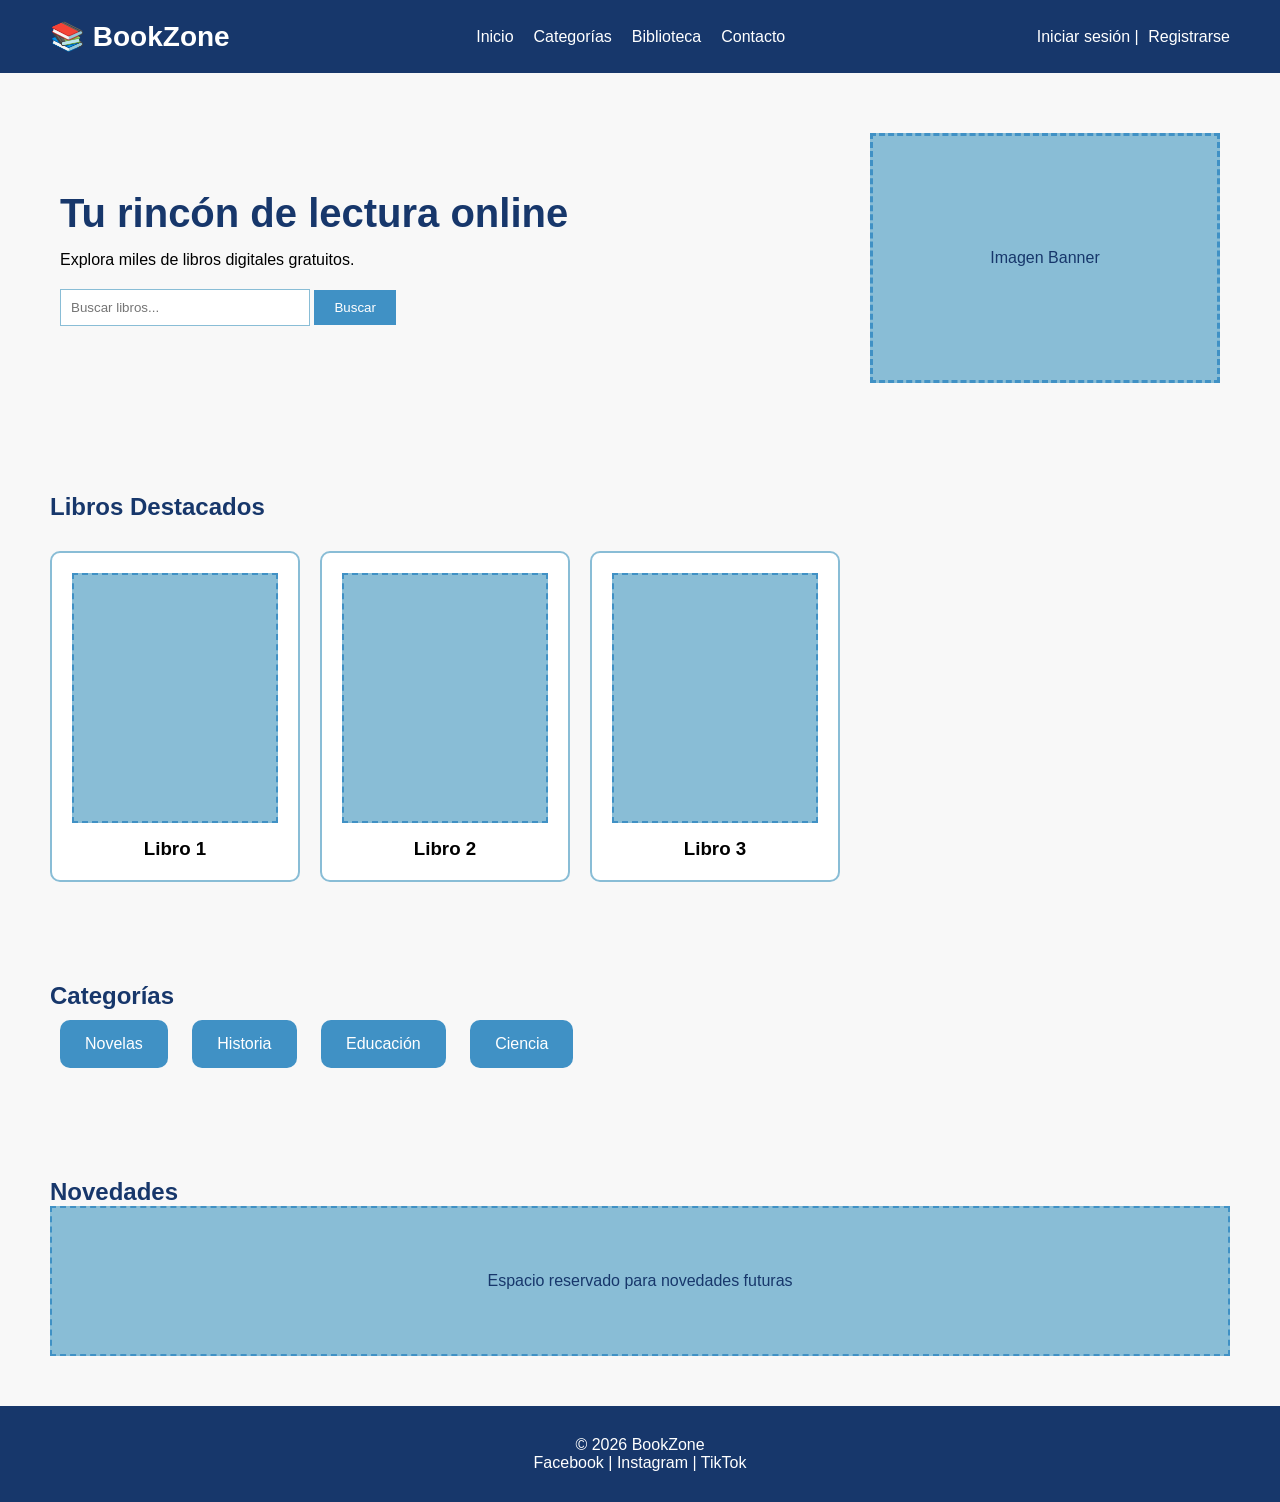
<file: index.html>
<!DOCTYPE html>
<html lang="es">
<head>
    <meta charset="UTF-8">
    <meta name="viewport" content="width=device-width, initial-scale=1.0">
    <title>BookZone</title>

    <link rel="stylesheet" href="style.css">
</head>
<body>

    <!-- HEADER -->
    <header>
        <input type="checkbox" id="menu">
        <label for="menu" class="hamburguesa">☰</label>

        <div class="logo">
            📚 BookZone
        </div>

        <nav>
            <ul>
                <li><a href="index.html">Inicio</a></li>
                <li><a href="categoria">Categorías</a></li>
                <li><a href="biblioteca">Biblioteca</a></li>
                <li><a href="contacto">Contacto</a></li>
            </ul>
        </nav>
       
        <div class="usuario">
        <a href="inicio">Iniciar sesión</a> |
        <a href="registrarse">Registrarse</a>
    </div>
    </header>

    <!-- BANNER -->
    <section class="banner">
        <div class="banner-texto">
            <h1>Tu rincón de lectura online</h1>
            <p>Explora miles de libros digitales gratuitos.</p>

            <input type="text" placeholder="Buscar libros...">
            <button>Buscar</button>
        </div>

        <div class="banner-img">
            Imagen Banner
        </div>
    </section>

    <!-- LIBROS DESTACADOS -->
    <section class="destacados">
        <h2>Libros Destacados</h2>

        <div class="cards">

            <div class="card">
                <div class="placeholder"></div>
                <h3>Libro 1</h3>
            </div>

            <div class="card">
                <div class="placeholder"></div>
                <h3>Libro 2</h3>
            </div>

            <div class="card">
                <div class="placeholder"></div>
                <h3>Libro 3</h3>
            </div>

        </div>
    </section>

    <!-- CATEGORÍAS -->
    <section class="categorias">
        <h2>Categorías</h2>

        <div class="categoria-box">Novelas</div>
        <div class="categoria-box">Historia</div>
        <div class="categoria-box">Educación</div>
        <div class="categoria-box">Ciencia</div>
    </section>
    

    <!-- NOVEDADES -->
    <section class="novedades">
        <h2>Novedades</h2>

        <div class="novedad">
            Espacio reservado para novedades futuras
        </div>
    </section>

    <!-- FOOTER -->
    <footer>
        <p>© 2026 BookZone</p>

        <p>
            Facebook | Instagram | TikTok
        </p>
    </footer>

</body>
</html>
</file>
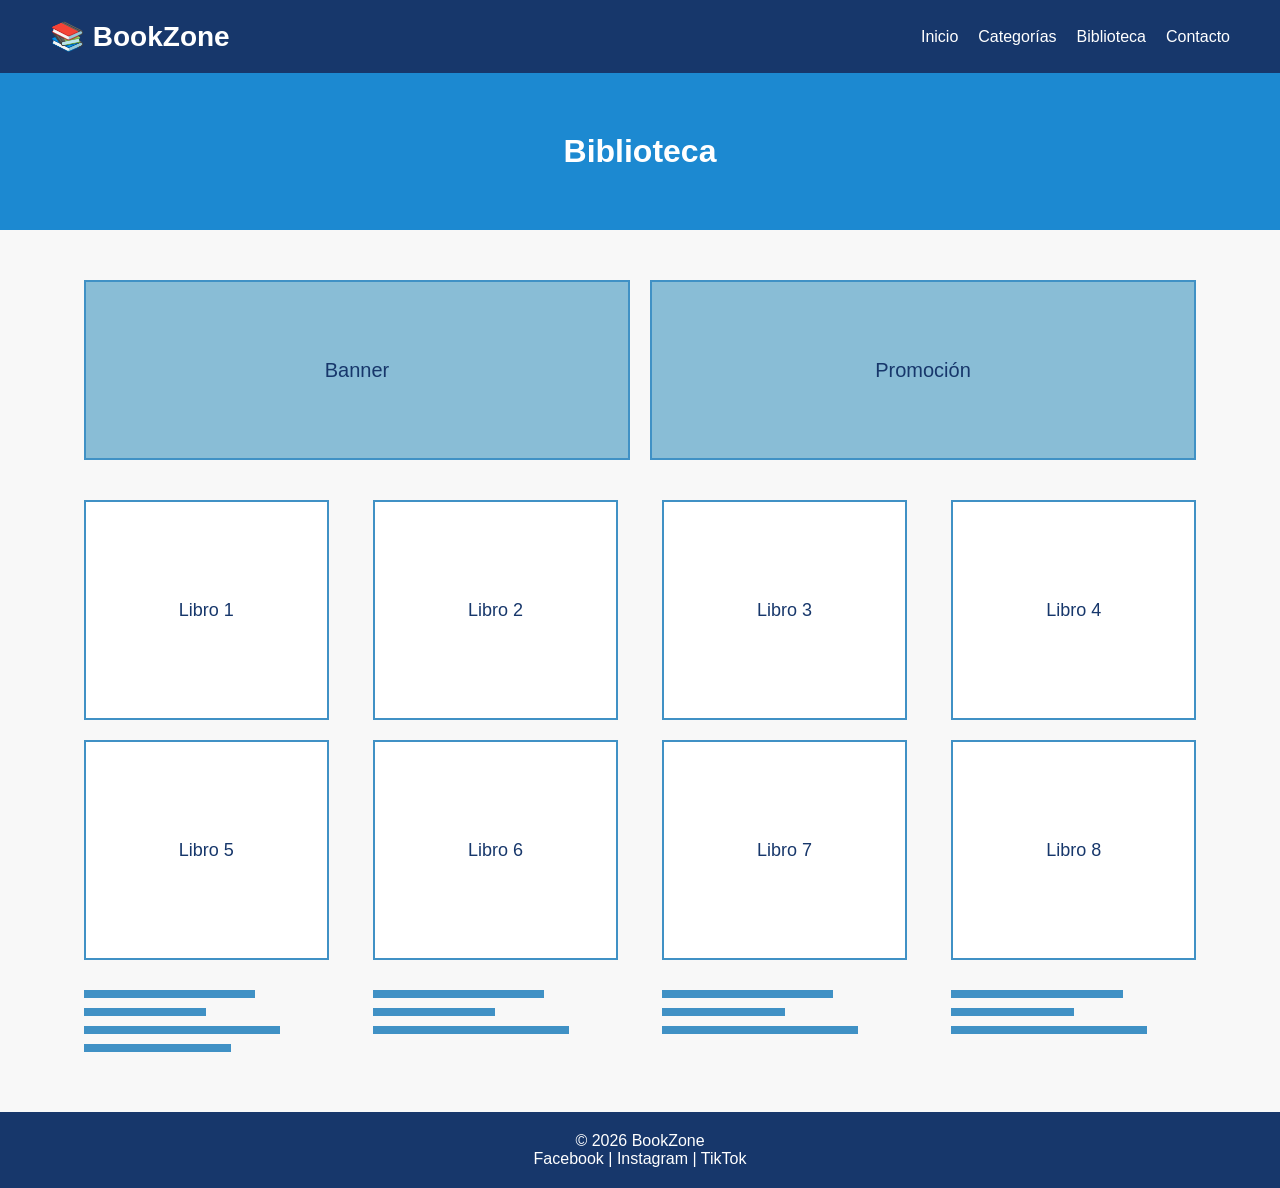
<file: biblioteca/index.html>
<!DOCTYPE html>
<html lang="es">
<head>
    <meta charset="UTF-8">
    <meta name="viewport" content="width=device-width, initial-scale=1.0">
    <title>Biblioteca</title>
    <link rel="stylesheet" href="style_biblioteca.css">
</head>
<body>
    <!-- HEADER -->
   <header>

        <input type="checkbox" id="menu">
        <label for="menu" class="hamburguesa">☰</label>

        <div class="logo">
            📚 BookZone
        </div>

    <nav>
        <ul>
            <li><a href="../index.html">Inicio</a></li>
            <li><a href="../categoria">Categorías</a></li>
            <li><a href="../biblioteca">Biblioteca</a></li>
            <li><a href="../contacto">Contacto</a></li>
        </ul>
    </nav>
</header>
    <div class="titulo">
        <h1>Biblioteca</h1>
    </div>

    <main class="biblioteca">

    <section class="banner">
        <div class="banner1">Banner</div>
        <div class="banner2">Promoción</div>
    </section>

    <section class="libros">
        <div class="libro">Libro 1</div>
        <div class="libro">Libro 2</div>
        <div class="libro">Libro 3</div>
        <div class="libro">Libro 4</div>
    </section>

    <section class="libros">
        <div class="libro">Libro 5</div>
        <div class="libro">Libro 6</div>
        <div class="libro">Libro 7</div>
        <div class="libro">Libro 8</div>
    </section>
    
    <section class="detalle-final">
    <div class="col">
        <div></div>
        <div></div>
        <div></div>
        <div></div>
    </div>

    <div class="col">
        <div></div>
        <div></div>
        <div></div>
    </div>

    <div class="col">
        <div></div>
        <div></div>
        <div></div>
    </div>

    <div class="col">
        <div></div>
        <div></div>
        <div></div>
    </div>
</section>
    
</main>


    <footer>
        <p>© 2026 BookZone</p>

        <p>
            Facebook | Instagram | TikTok
        </p>
    </footer>




    

    
</body>
</html>
</file>
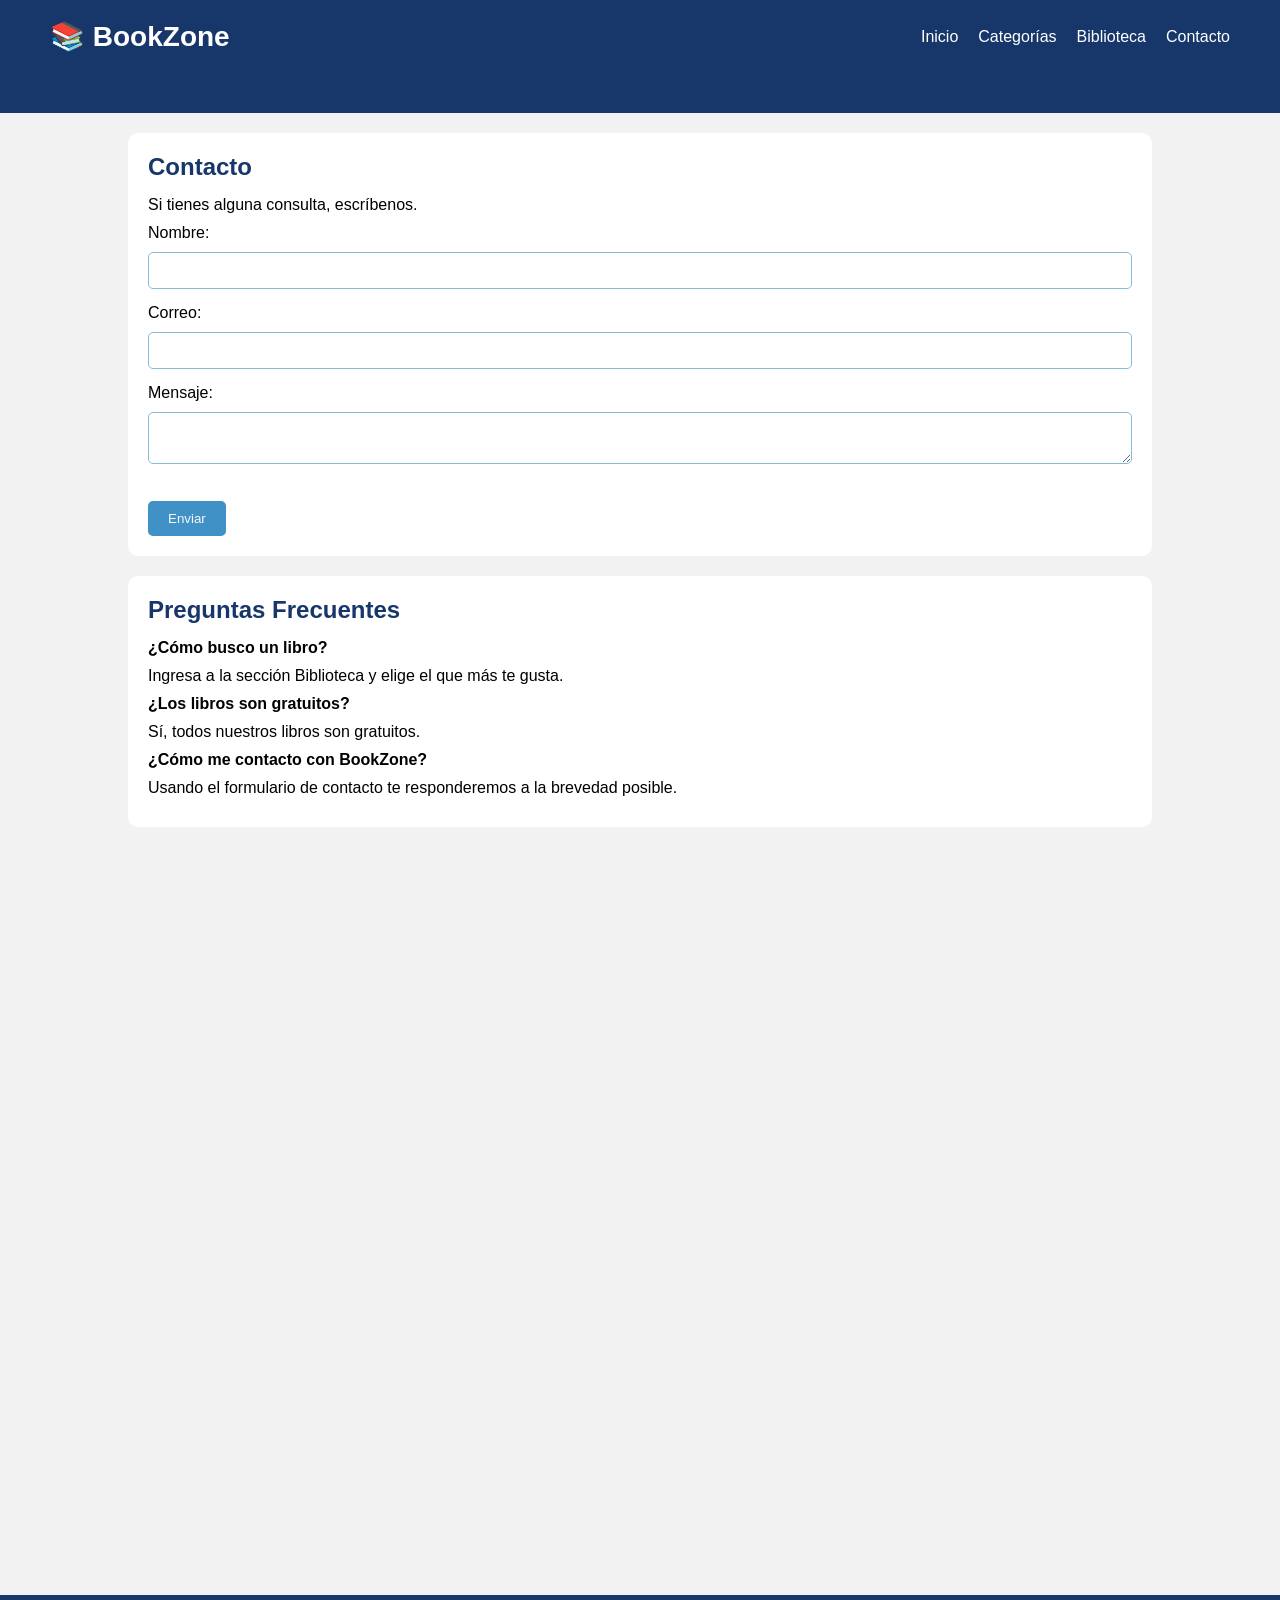
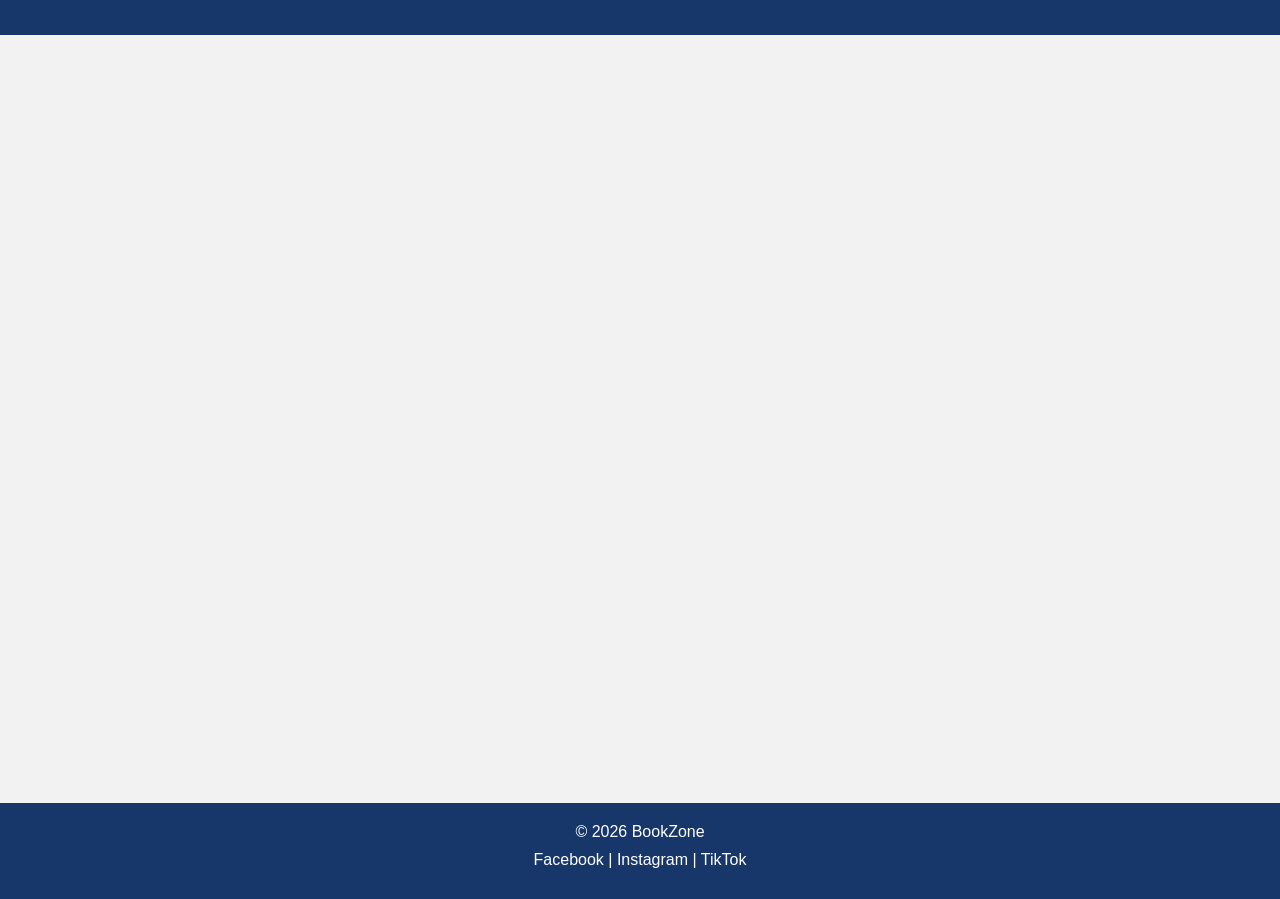
<file: contacto/index.html>
<!DOCTYPE html>
    <html lang="en">
    <head>
        <meta charset="UTF-8">
        <meta name="viewport" content="width=device-width, initial-scale=1.0">
        <title>Contacto</title>
        <link rel="stylesheet" href="style_contacto.css">
    </head>
    <body>
        <!-- HEADER -->
        <header>
            <input type="checkbox" id="menu">
            <label for="menu" class="hamburguesa">☰</label>

            <div class="logo">
                📚 BookZone
            </div>

            <nav>
                <ul>
                    <li><a href="../index.html">Inicio</a></li>
                    <li><a href="../categoria">Categorías</a></li>
                    <li><a href="../biblioteca">Biblioteca</a></li>
                    <li><a href="contacto.html">Contacto</a></li>
                </ul>
            </nav>
        </header>
        <header>

</header>

<!-- AQUÍ PEGA EL FORMULARIO Y LAS PREGUNTAS -->

<section>

    <h1>Contacto</h1>

    <p>Si tienes alguna consulta, escríbenos.</p>

    <form>

        <p>Nombre:</p>
        <input type="text">

        <p>Correo:</p>
        <input type="email">

        <p>Mensaje:</p>
        <textarea></textarea>

        <br><br>

        <button>Enviar</button>

    </form>

</section>

<section>

    <h2>Preguntas Frecuentes</h2>

    <p><b>¿Cómo busco un libro?</b></p>
    <p>Ingresa a la sección Biblioteca y elige el que más te gusta.</p>

    <p><b>¿Los libros son gratuitos?</b></p>
    <p>Sí, todos nuestros libros son gratuitos.</p>

    <p><b>¿Cómo me contacto con BookZone?</b></p>
    <p>Usando el formulario de contacto te responderemos a la brevedad posible.</p>

</section>

<footer>
</footer>




        
        <!-- FOOTER -->
        <footer>
            <p>© 2026 BookZone</p>

            <p>
                Facebook | Instagram | TikTok
            </p>
        </footer>

    </body>
    </html>
</file>
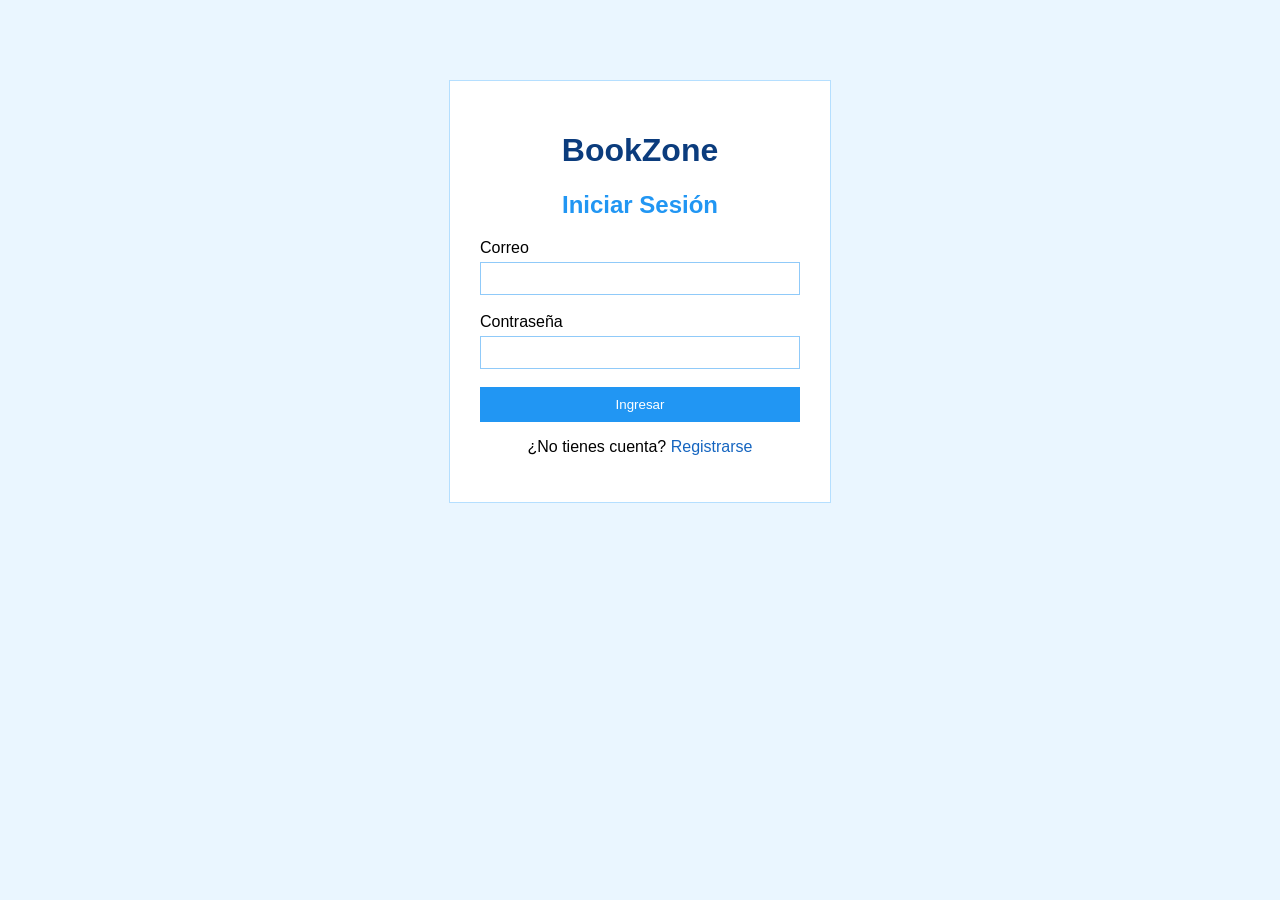
<file: inicio/index.html>
<!DOCTYPE html>
<html lang="es">

<head>

<meta charset="UTF-8">

<meta name="viewport" content="width=device-width, initial-scale=1.0">

<title>Iniciar Sesión</title>

<link rel="stylesheet" href="inicio.css">

</head>

<body>

<div class="contenedor">

<h1>BookZone</h1>

<h2>Iniciar Sesión</h2>

<form>

<label>Correo</label><br>
<input type="email"><br><br>

<label>Contraseña</label><br>
<input type="password"><br><br>

<input type="submit" value="Ingresar">

</form>

<p>

¿No tienes cuenta?

<a href="../registrarse">Registrarse</a>

</p>

</div>

</body>

</html>
</file>
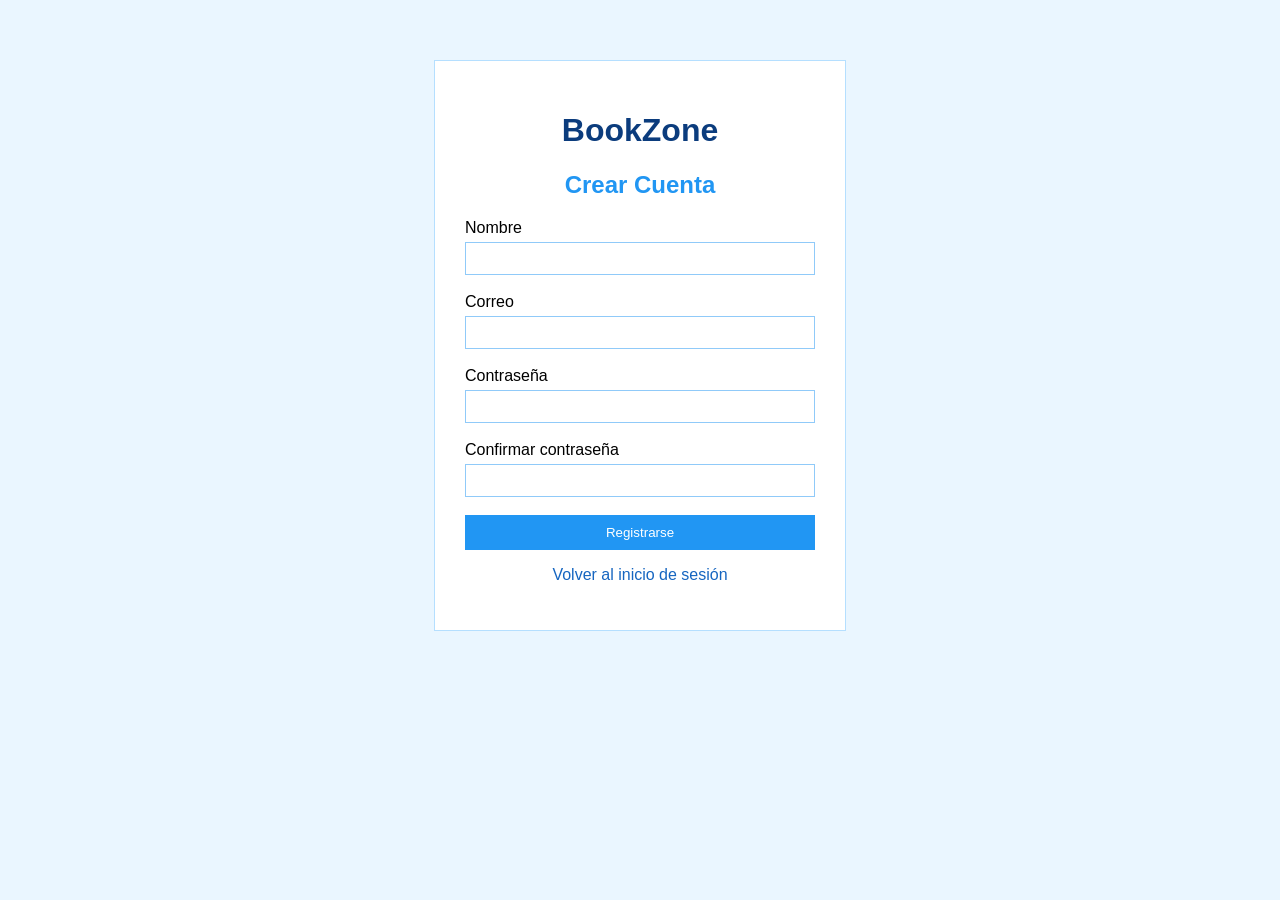
<file: registrarse/index.html>
<!DOCTYPE html>

<html lang="es">

<head>

<meta charset="UTF-8">

<meta name="viewport" content="width=device-width, initial-scale=1.0">

<title>Registro</title>

<link rel="stylesheet" href="registrarse.css">

</head>

<body>

<div class="contenedor">

<h1>BookZone</h1>

<h2>Crear Cuenta</h2>

<form>

<label>Nombre</label><br>
<input type="text"><br><br>

<label>Correo</label><br>
<input type="email"><br><br>

<label>Contraseña</label><br>
<input type="password"><br><br>

<label>Confirmar contraseña</label><br>
<input type="password"><br><br>

<input type="submit" value="Registrarse">

</form>

<p>

<a href="../inicio">

Volver al inicio de sesión

</a>

</p>

</div>

</body>

</html>
</file>
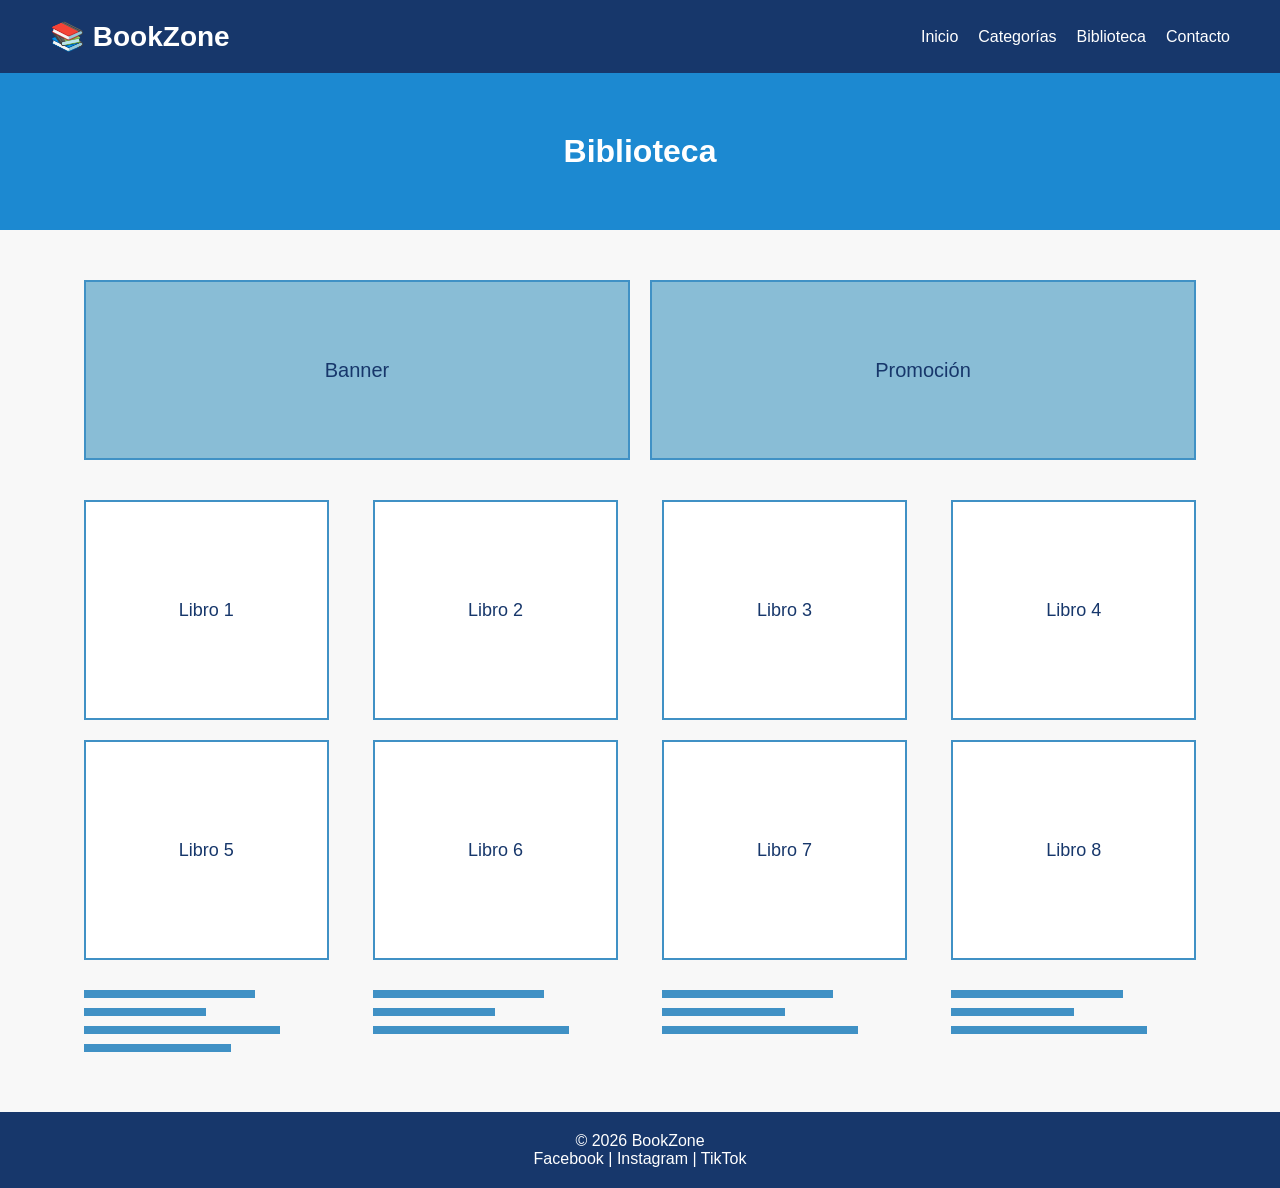
<file: biblioteca/biblioteca.html>
<!DOCTYPE html>
<html lang="es">
<head>
    <meta charset="UTF-8">
    <meta name="viewport" content="width=device-width, initial-scale=1.0">
    <title>Biblioteca</title>
    <link rel="stylesheet" href="style_biblioteca.css">
</head>
<body>
    <!-- HEADER -->
   <header>

        <input type="checkbox" id="menu">
        <label for="menu" class="hamburguesa">☰</label>

        <div class="logo">
            📚 BookZone
        </div>

    <nav>
        <ul>
            <li><a href="../index.html">Inicio</a></li>
            <li><a href="../categoria/categorias.html">Categorías</a></li>
            <li><a href="../biblioteca/biblioteca.html">Biblioteca</a></li>
            <li><a href="../contacto/contacto.html">Contacto</a></li>
        </ul>
    </nav>
</header>
    <div class="titulo">
        <h1>Biblioteca</h1>
    </div>

    <main class="biblioteca">

    <section class="banner">
        <div class="banner1">Banner</div>
        <div class="banner2">Promoción</div>
    </section>

    <section class="libros">
        <div class="libro">Libro 1</div>
        <div class="libro">Libro 2</div>
        <div class="libro">Libro 3</div>
        <div class="libro">Libro 4</div>
    </section>

    <section class="libros">
        <div class="libro">Libro 5</div>
        <div class="libro">Libro 6</div>
        <div class="libro">Libro 7</div>
        <div class="libro">Libro 8</div>
    </section>
    
    <section class="detalle-final">
    <div class="col">
        <div></div>
        <div></div>
        <div></div>
        <div></div>
    </div>

    <div class="col">
        <div></div>
        <div></div>
        <div></div>
    </div>

    <div class="col">
        <div></div>
        <div></div>
        <div></div>
    </div>

    <div class="col">
        <div></div>
        <div></div>
        <div></div>
    </div>
</section>
    
</main>


    <footer>
        <p>© 2026 BookZone</p>

        <p>
            Facebook | Instagram | TikTok
        </p>
    </footer>




    

    
</body>
</html>
</file>
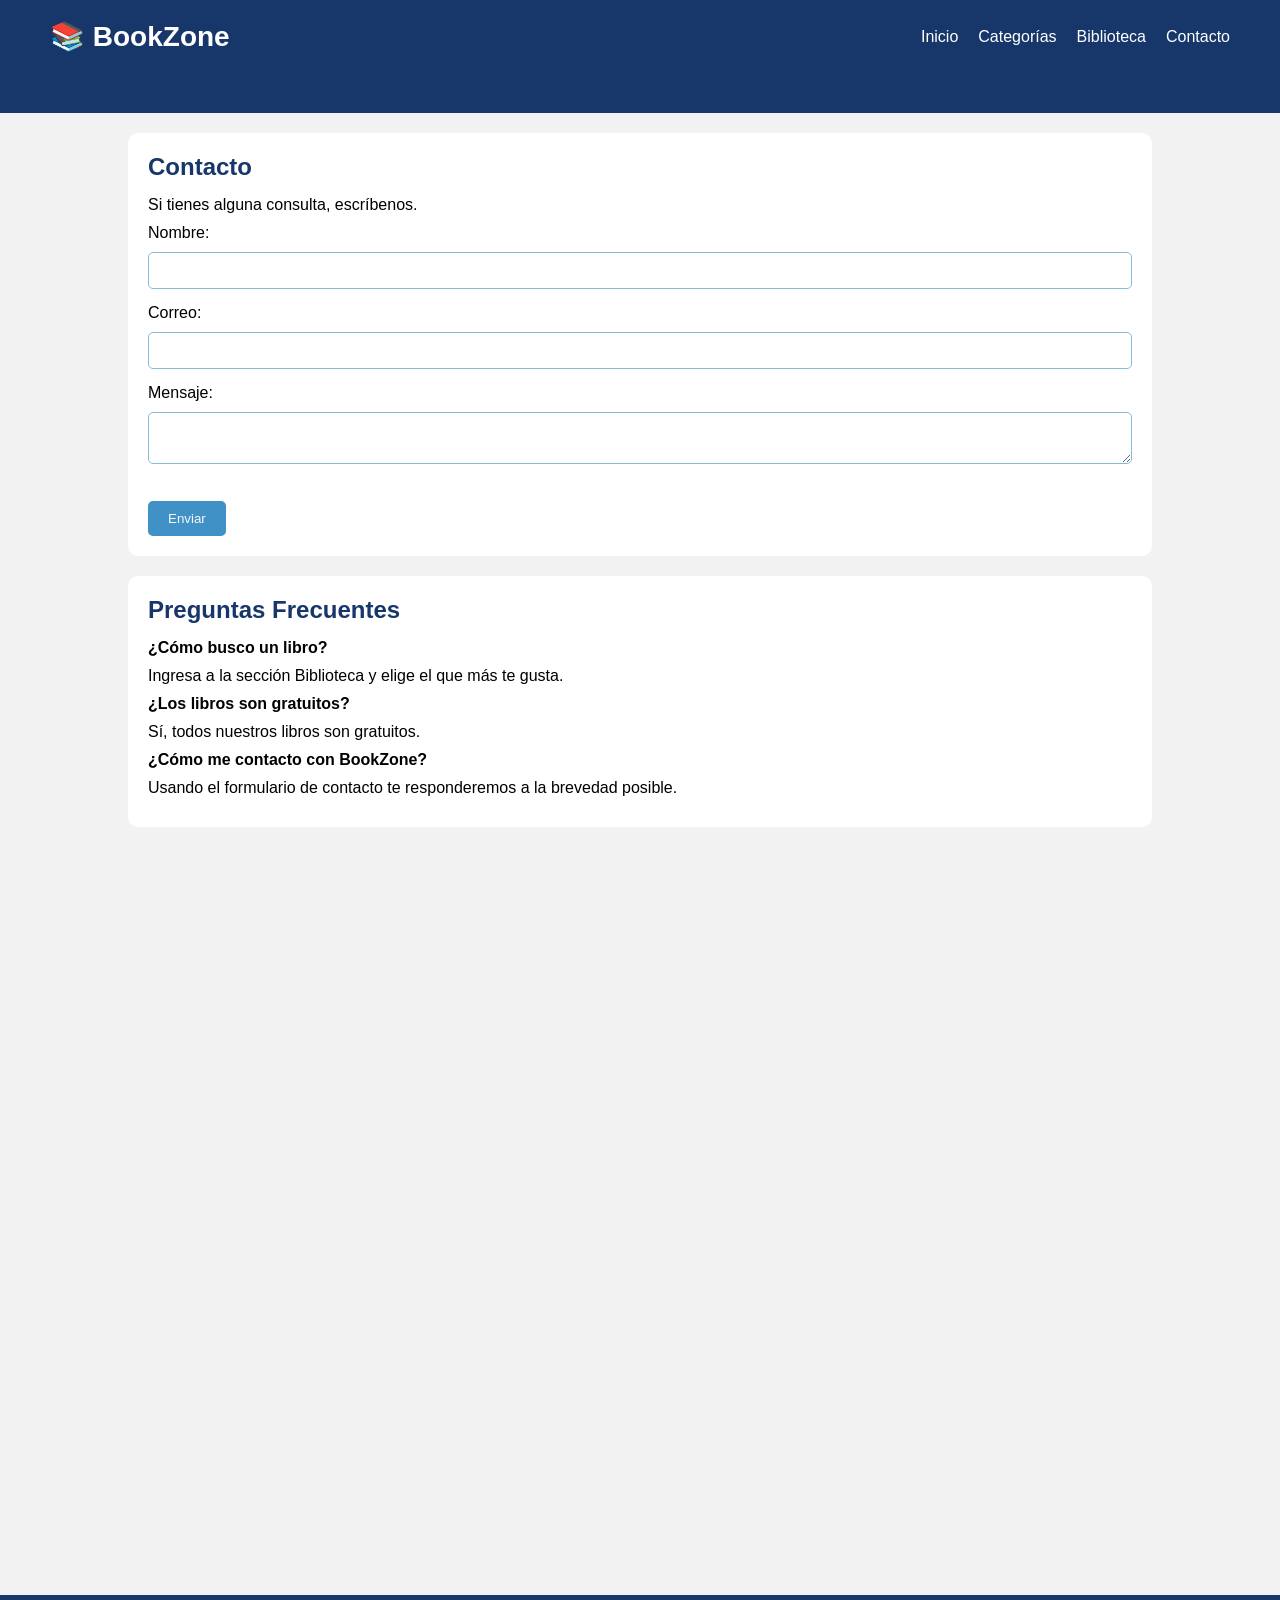
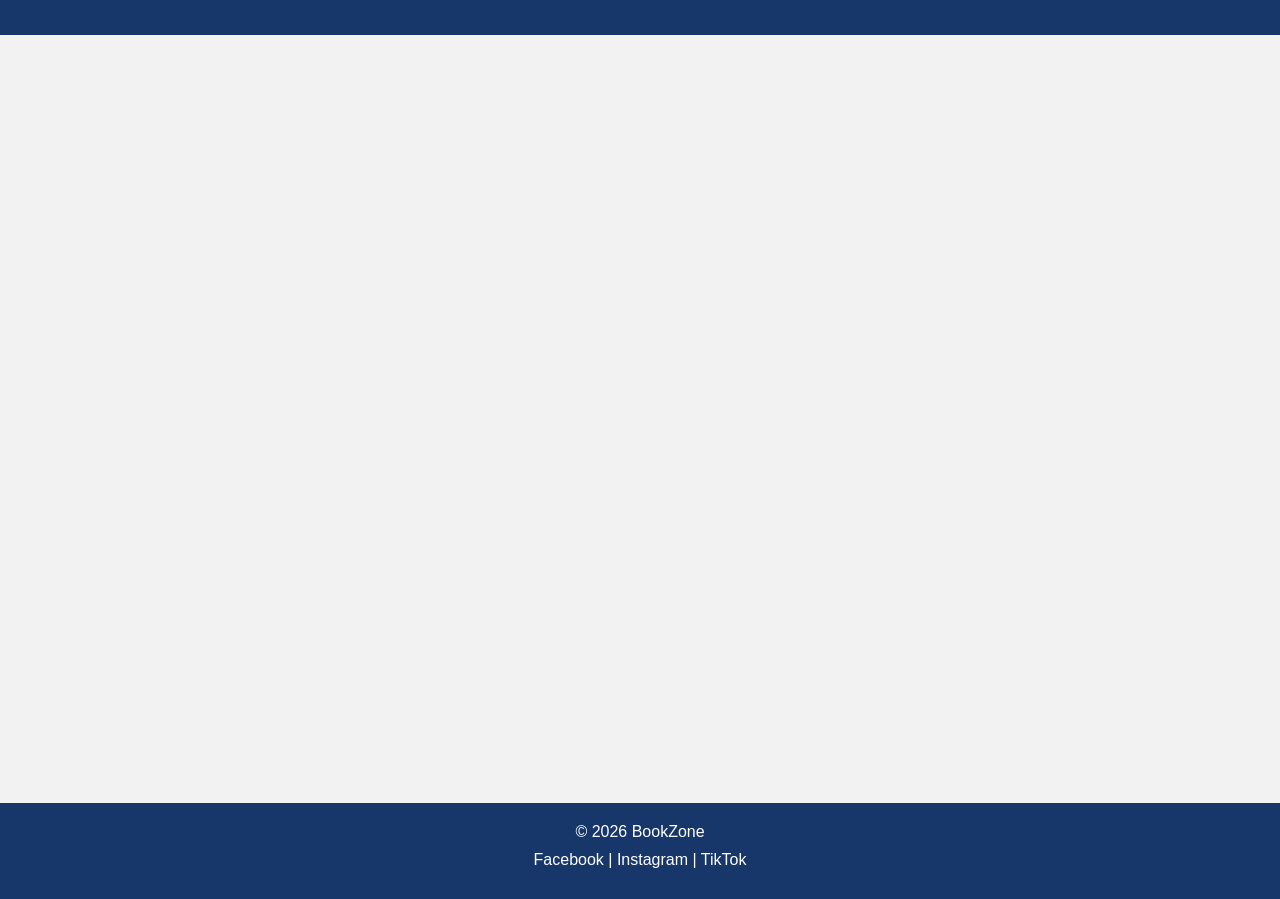
<file: contacto/contacto.html>
<!DOCTYPE html>
    <html lang="en">
    <head>
        <meta charset="UTF-8">
        <meta name="viewport" content="width=device-width, initial-scale=1.0">
        <title>Contacto</title>
        <link rel="stylesheet" href="style_contacto.css">
    </head>
    <body>
        <!-- HEADER -->
        <header>
            <input type="checkbox" id="menu">
            <label for="menu" class="hamburguesa">☰</label>

            <div class="logo">
                📚 BookZone
            </div>

            <nav>
                <ul>
                    <li><a href="../index.html">Inicio</a></li>
                    <li><a href="../categoria/categorias.html">Categorías</a></li>
                    <li><a href="../biblioteca/biblioteca.html">Biblioteca</a></li>
                    <li><a href="contacto.html">Contacto</a></li>
                </ul>
            </nav>
        </header>
        <header>

</header>

<!-- AQUÍ PEGA EL FORMULARIO Y LAS PREGUNTAS -->

<section>

    <h1>Contacto</h1>

    <p>Si tienes alguna consulta, escríbenos.</p>

    <form>

        <p>Nombre:</p>
        <input type="text">

        <p>Correo:</p>
        <input type="email">

        <p>Mensaje:</p>
        <textarea></textarea>

        <br><br>

        <button>Enviar</button>

    </form>

</section>

<section>

    <h2>Preguntas Frecuentes</h2>

    <p><b>¿Cómo busco un libro?</b></p>
    <p>Ingresa a la sección Biblioteca y elige el que más te gusta.</p>

    <p><b>¿Los libros son gratuitos?</b></p>
    <p>Sí, todos nuestros libros son gratuitos.</p>

    <p><b>¿Cómo me contacto con BookZone?</b></p>
    <p>Usando el formulario de contacto te responderemos a la brevedad posible.</p>

</section>

<footer>
</footer>




        
        <!-- FOOTER -->
        <footer>
            <p>© 2026 BookZone</p>

            <p>
                Facebook | Instagram | TikTok
            </p>
        </footer>

    </body>
    </html>
</file>
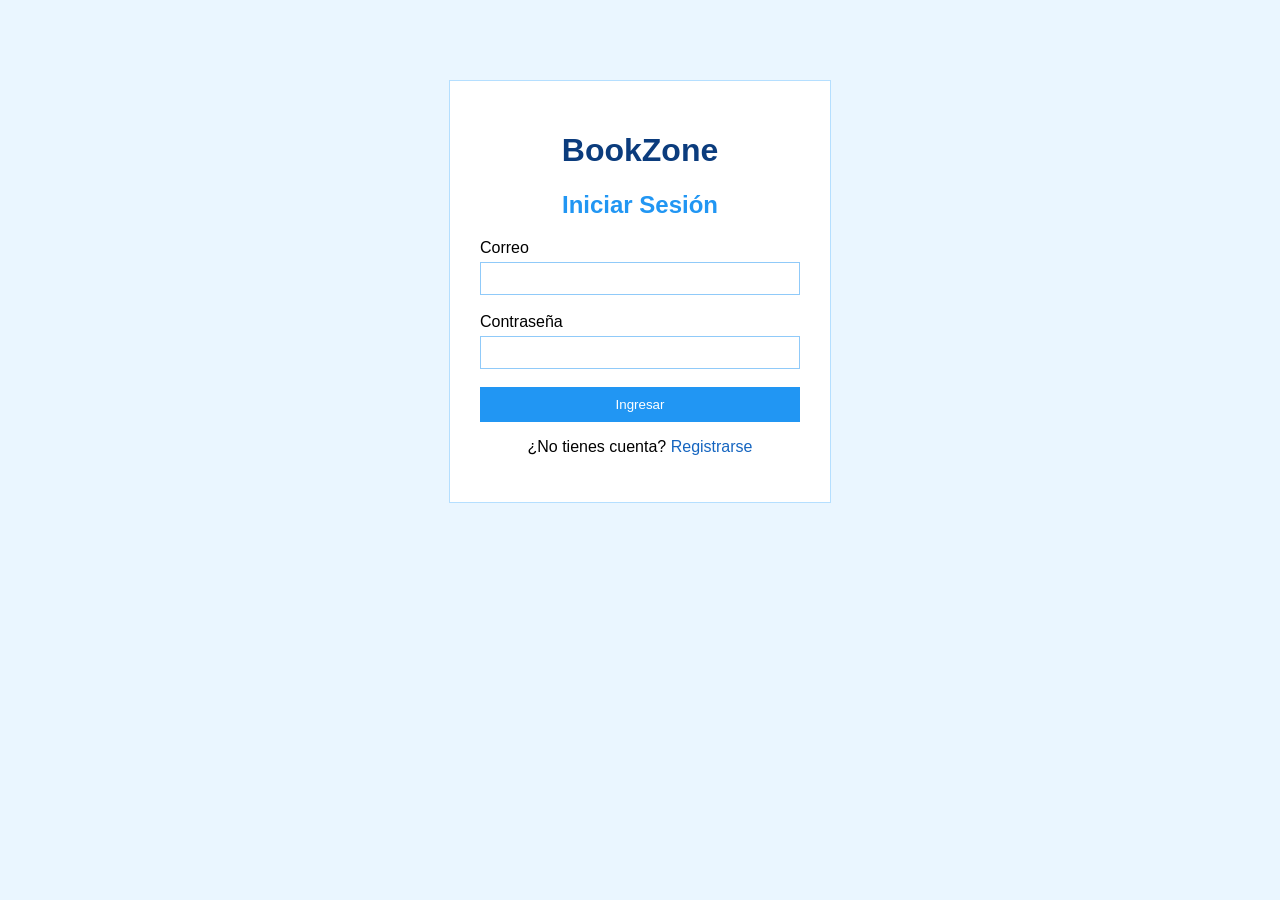
<file: inicio/inicio.html>
<!DOCTYPE html>
<html lang="es">

<head>

<meta charset="UTF-8">

<meta name="viewport" content="width=device-width, initial-scale=1.0">

<title>Iniciar Sesión</title>

<link rel="stylesheet" href="inicio.css">

</head>

<body>

<div class="contenedor">

<h1>BookZone</h1>

<h2>Iniciar Sesión</h2>

<form>

<label>Correo</label><br>
<input type="email"><br><br>

<label>Contraseña</label><br>
<input type="password"><br><br>

<input type="submit" value="Ingresar">

</form>

<p>

¿No tienes cuenta?

<a href="../registrarse/registrarse.html">Registrarse</a>

</p>

</div>

</body>

</html>
</file>
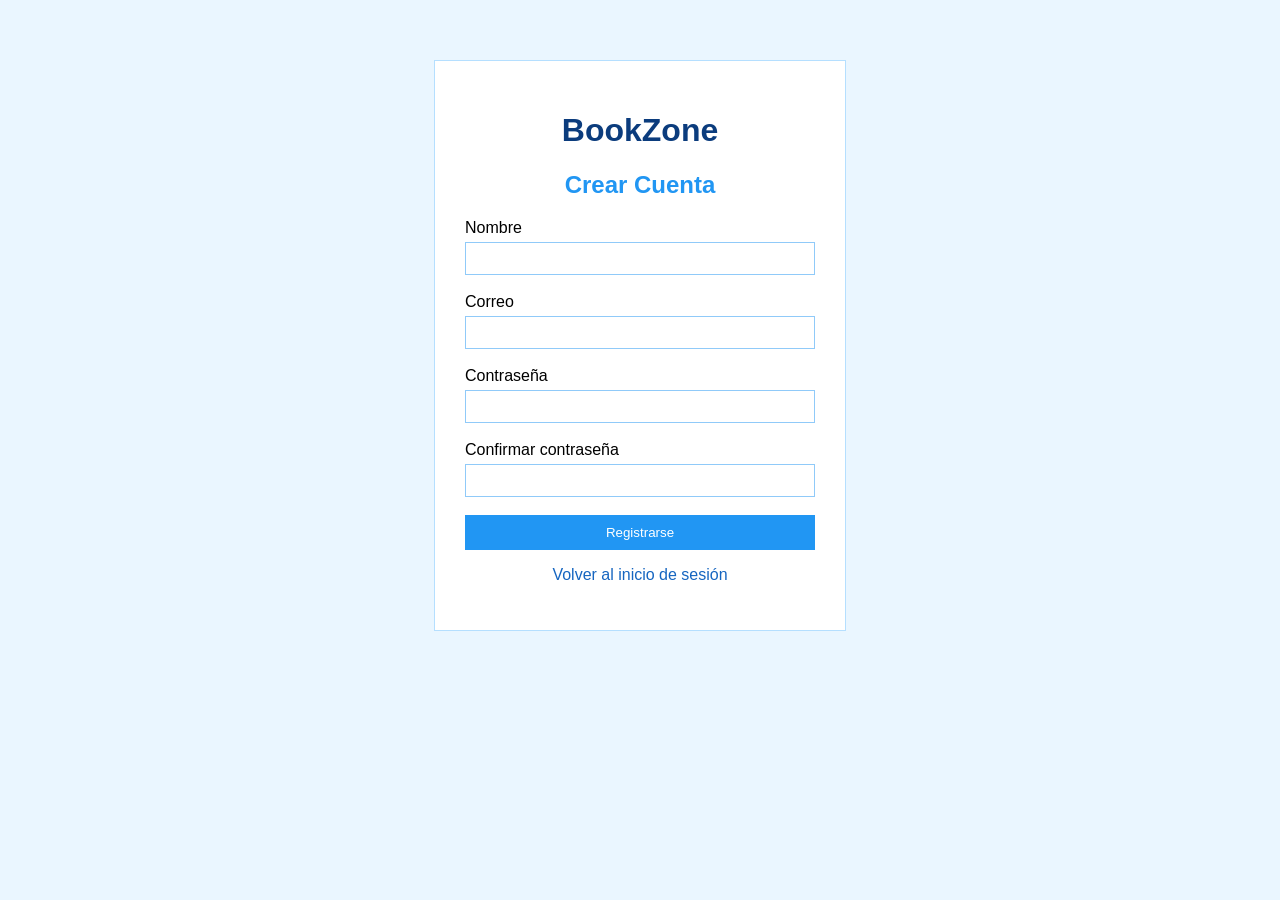
<file: registrarse/registrarse.html>
<!DOCTYPE html>

<html lang="es">

<head>

<meta charset="UTF-8">

<meta name="viewport" content="width=device-width, initial-scale=1.0">

<title>Registro</title>

<link rel="stylesheet" href="registrarse.css">

</head>

<body>

<div class="contenedor">

<h1>BookZone</h1>

<h2>Crear Cuenta</h2>

<form>

<label>Nombre</label><br>
<input type="text"><br><br>

<label>Correo</label><br>
<input type="email"><br><br>

<label>Contraseña</label><br>
<input type="password"><br><br>

<label>Confirmar contraseña</label><br>
<input type="password"><br><br>

<input type="submit" value="Registrarse">

</form>

<p>

<a href="../inicio/inicio.html">

Volver al inicio de sesión

</a>

</p>

</div>

</body>

</html>
</file>
<file: style.css>
*{
    margin:0;
    padding:0;
    box-sizing:border-box;
    font-family:Arial, sans-serif;
}

body{
    background:#F8F8F8;
    min-width: 480px;
}

/* HEADER */

header{
    background:#17376B;
    color:white;
    display:flex;
    justify-content:space-between;
    align-items:center;
    padding:20px 50px;
}

.logo{
    font-size:28px;
    font-weight:bold;
}

nav ul{
    list-style:none;
    display:flex;
    gap:20px;
}

nav a{
    color:white;
    text-decoration:none;
}

nav a:hover{
    color:#89BDD6;
}

/* BANNER */

.banner{
    display:flex;
    justify-content:space-between;
    align-items:center;
    padding:60px;
    background:#F8F8F8;
}

.banner-texto{
    width:50%;
}

.banner h1{
    font-size:40px;
    margin-bottom:15px;
    color:#17376B;
}

.banner p{
    margin-bottom:20px;
}

.banner input{
    padding:10px;
    width:250px;
    border:1px solid #89BDD6;
}

.banner button{
    padding:10px 20px;
    background:#4091C5;
    border:none;
    color:white;
}

.banner button:hover{
    background:#17376B;
}

.banner-img{
    width:350px;
    height:250px;
    border:3px dashed #4091C5;
    display:flex;
    justify-content:center;
    align-items:center;
    background:#89BDD6;
    color:#17376B;
}

/* DESTACADOS */

.destacados{
    padding:50px;
}

.destacados h2{
    margin-bottom:30px;
    color:#17376B;
}

.cards{
    display:flex;
    gap:20px;
}

.card{
    background:white;
    width:250px;
    padding:20px;
    text-align:center;
    border-radius:10px;
    border:2px solid #89BDD6;
}

.placeholder{
    width:100%;
    height:250px;
    border:2px dashed #4091C5;
    background:#89BDD6;
    margin-bottom:15px;
}

/* CATEGORIAS */

.categorias{
    padding:50px;
}

.categorias h2{
    color:#17376B;
}

.categoria-box{
    display:inline-block;
    background:#4091C5;
    color:white;
    padding:15px 25px;
    margin:10px;
    border-radius:10px;
}

.categoria-box:hover{
    background:#17376B;
}

/* NOVEDADES */

.novedades{
    padding:50px;
}

.novedades h2{
    color:#17376B;
}

.novedad{
    height:150px;
    border:2px dashed #4091C5;
    display:flex;
    justify-content:center;
    align-items:center;
    background:#89BDD6;
    color:#17376B;
}

/* FOOTER */

footer{
    background:#17376B;
    color:white;
    text-align:center;
    padding:30px;
}

.logo-contenedor{
    display:flex;
    align-items:center;
    gap:15px;
}

/* PERFIL */

.perfil{
    position:relative;
}

.perfil summary{
    list-style:none;
    cursor:pointer;
    font-size:24px;
}

.perfil summary::-webkit-details-marker{
    display:none;
}

.menu-perfil{
    position:absolute;
    top:35px;
    left:0;
    background:white;
    min-width:180px;
    border:1px solid #4091C5;
    z-index:1000;
}

.menu-perfil a{
    display:block;
    padding:10px;
    text-decoration:none;
    color:#17376B;
}

.menu-perfil a:hover{
    background:#89BDD6;
}
.usuario a{
    color: white;
    text-decoration: none;
    margin-left: 5px;
}

/* MENU HAMBURGUESA */

#menu{
    display:none;
}

.hamburguesa{
    display:none;
    font-size:28px;
    cursor:pointer;
}

/* RESPONSIVE */

@media(max-width:768px){

    header{
        flex-wrap:wrap;
        justify-content:flex-start;
        gap:15px;
        padding:20px;
    }

    .hamburguesa{
        display:block;
    }

    nav{
        width:100%;
    }

    nav ul{
        display:none;
        flex-direction:column;
        text-align:center;
        gap:10px;
    }

    .usuario{
        display:none;
        width:100%;
        text-align:center;
    }

    #menu:checked ~ nav ul{
        display:flex;
    }

    #menu:checked ~ .usuario{
        display:block;
    }

    .banner{
        flex-direction:column;
        padding:30px;
    }

    .banner-texto{
        width:100%;
        text-align:center;
        margin-bottom:20px;
    }

    .banner input{
        width:100%;
        margin-bottom:10px;
    }

    .banner-img{
        width:100%;
    }

    .cards{
        flex-direction:column;
    }

    .card{
        width:100%;
    }

    .destacados,
    .categorias,
    .novedades{
        padding:30px;
    }

}
</file>
<file: biblioteca/style_biblioteca.css>
*{
    margin:0;
    padding:0;
    box-sizing:border-box;
}

body{
    font-family:Arial, sans-serif;
    background:#F8F8F8;
    min-width: 480px;
}

/* HEADER */

header{
    background:#17376B;
    color:white;
    display:flex;
    justify-content:space-between;
    align-items:center;
    padding:20px 50px;
}

.logo{
    font-size:28px;
    font-weight:bold;
}

nav ul{
    list-style:none;
    display:flex;
    gap:20px;
}

nav a{
    color:white;
    text-decoration:none;
}

nav a:hover{
    color:#89BDD6;
}

/* TITULO */

.titulo{
    background:rgb(28, 137, 209);
    color:white;
    text-align:center;
    padding: 60px;
}

/* BIBLIOTECA */

.biblioteca{
    width:90%;
    margin:30px auto;
    background:#F8F8F8;
    padding:20px;
}

.banner{
    display:flex;
    gap:20px;
    margin-bottom:40px;
}

.banner1,
.banner2{
    flex:1;
    height:180px;
    background:#89BDD6;
    border:2px solid #4091C5;
    display:flex;
    justify-content:center;
    align-items:center;
    font-size:20px;
    color:#17376B;
}

.libros{
    display:flex;
    justify-content:space-between;
    margin-bottom:20px;
}

.libro{
    width:22%;
    height:220px;
    background:white;
    border:2px solid #4091C5;
    display:flex;
    justify-content:center;
    align-items:center;
    font-size:18px;
    color:#17376B;
}

.libro:hover{
    background:#89BDD6;
}

/* PARTE INFERIOR */

.detalle-final{
    display:flex;
    justify-content:space-between;
    margin-top:30px;
}

.col{
    width:22%;
}

.col div{
    height:8px;
    background:#4091C5;
    margin-bottom:10px;
}

.col div:nth-child(1){
    width:70%;
}

.col div:nth-child(2){
    width:50%;
}

.col div:nth-child(3){
    width:80%;
}

.col div:nth-child(4){
    width:60%;
}

/* FOOTER */

footer{
    background:#17376B;
    color:white;
    text-align:center;
    padding:20px;
}

.apartados{
    display:flex;
    justify-content:center;
    gap:30px;
    margin-bottom:10px;
}

/* PERFIL */

.perfil{
    position:relative;
}

.perfil summary{
    list-style:none;
    cursor:pointer;
    font-size:24px;
}

.perfil summary::-webkit-details-marker{
    display:none;
}

.menu-perfil{
    position:absolute;
    top:35px;
    left:0;
    background: white;
    min-width:180px;
    border:1px solid #4091C5;
    z-index:1000;
}

.menu-perfil a{
    display:block;
    padding:10px;
    text-decoration:none;
    color:#17376B;
}

.menu-perfil a:hover{
    background:#89BDD6;
}

/* MENU HAMBURGUESA */

#menu{
    display:none;
}

.hamburguesa{
    display:none;
    font-size:28px;
    cursor:pointer;
}

/* RESPONSIVE */

@media(max-width:768px){

    header{
        flex-wrap:wrap;
        justify-content:flex-start;
        gap:15px;
        padding:20px;
    }

    .hamburguesa{
        display:block;
    }

    nav{
        width:100%;
    }

    nav ul{
        display:none;
        flex-direction:column;
        text-align:center;
        gap:10px;
    }

    #menu:checked ~ nav ul{
        display:flex;
    }

    .banner{
        flex-direction:column;
    }

    .banner1,
    .banner2{
        flex: auto;
        width:100%;
    }

    .libros{
        flex-direction:column;
        gap:20px;
    }

    .libro{
        width:100%;
    }

    .detalle-final{
        flex-direction:column;
        gap:20px;
    }

    .col{
        width:100%;
    }

}
</file>
<file: contacto/style_contacto.css>
*{
    margin:0;
    padding:0;
    box-sizing:border-box;
}

body{
    font-family:Arial, sans-serif;
    background:#f2f2f2;
    min-width: 480px;
}
footer{
    background:#17376B;
    color:white;
    text-align:center;
    padding:30px;
}

footer{
    text-align:center;
    padding:20px;
}
header{
    background:#17376B;
    color:white;
    display:flex;
    justify-content:space-between;
    align-items:center;
    padding:20px 50px;
}

.logo{
    font-size:28px;
    font-weight:bold;
}

nav ul{
    list-style:none;
    display:flex;
    gap:20px;
}

nav a{
    color:white;
    text-decoration:none;
}
footer{
    margin-top: 768px;
}
/* FOOTER */

footer{
    background:#17376B;
    color:white;
    text-align:center;
    padding:30px;
}

footer{
    text-align:center;
    padding:20px;
    margin-top: px
}
/* CONTACTO */

section{
    background-color: white;
    width: 80%;
    margin: 20px auto;
    padding: 20px;
    border-radius: 10px;
}

h1, h2{
    color: #17376B;
    margin-bottom: 15px;
}

p{
    margin-bottom: 10px;
}

input,
textarea{
    width: 100%;
    padding: 10px;
    border: 1px solid #89BDD6;
    border-radius: 5px;
    margin-bottom: 15px;
}

button{
    background-color: #4091C5;
    color: #F8F8F8;
    border: none;
    padding: 10px 20px;
    border-radius: 5px;
}

button:hover{
    background-color: #17376B;
}

/* MENU HAMBURGUESA */

#menu{
    display:none;
}

.hamburguesa{
    display:none;
    font-size:28px;
    color:white;
    cursor:pointer;
}

/* RESPONSIVE */

@media(max-width:768px){

    header{
        flex-wrap:wrap;
        justify-content:flex-start;
        gap:15px;
        padding:20px;
    }

    .hamburguesa{
        display:block;
    }

    nav{
        width:100%;
    }

    nav ul{
        display:none;
        flex-direction:column;
        text-align:center;
        gap:10px;
    }

    #menu:checked ~ nav ul{
        display:flex;
    }

    section{
        width:90%;
    }

}
</file>
<file: inicio/inicio.css>
body{

background:#EAF6FF;

font-family:Arial;
min-width: 480px;

}

.contenedor{

width:320px;

margin:80px auto;

background:white;

padding: 30px;

border:1px solid #B5DFFF;

}

h1{

text-align:center;

color:#0B3C7D;

}

h2{

text-align:center;

color:#2196F3;

}

input[type=email],
input[type=password]{

width:100%;
padding:8px;
border:1px solid #90CAF9;
box-sizing:border-box;
margin-top:5px;

}

input[type=submit]{

width:100%;

padding:10px;

background:#2196F3;

color:white;

border:none;

}

p{

text-align:center;

}

a{

text-decoration:none;

color:#1565C0;

}

/* RESPONSIVE */

@media(max-width:768px){

.contenedor{

width:90%;

margin:40px auto;

}

}
</file>
<file: registrarse/registrarse.css>
body{

background:#EAF6FF;

font-family:Arial;

min-width: 480px;
}

.contenedor{

width:350px;

margin:60px auto;

background:white;

padding:30px;

border:1px solid #B5DFFF;

}

h1{

text-align:center;

color:#0B3C7D;

}

h2{

text-align:center;

color:#2196F3;

}

input[type=text],
input[type=email],
input[type=password]{
    
width:100%;
padding:8px;
border:1px solid #90CAF9;
box-sizing:border-box;
margin-top:5px;

}

input[type=submit]{

width:100%;

padding:10px;

background:#2196F3;

color:white;

border:none;

}

p{

text-align:center;

}

a{

text-decoration:none;

color:#1565C0;

}

/* RESPONSIVE */

@media(max-width:768px){

.contenedor{

width:90%;

margin:40px auto;

}

}
</file>
